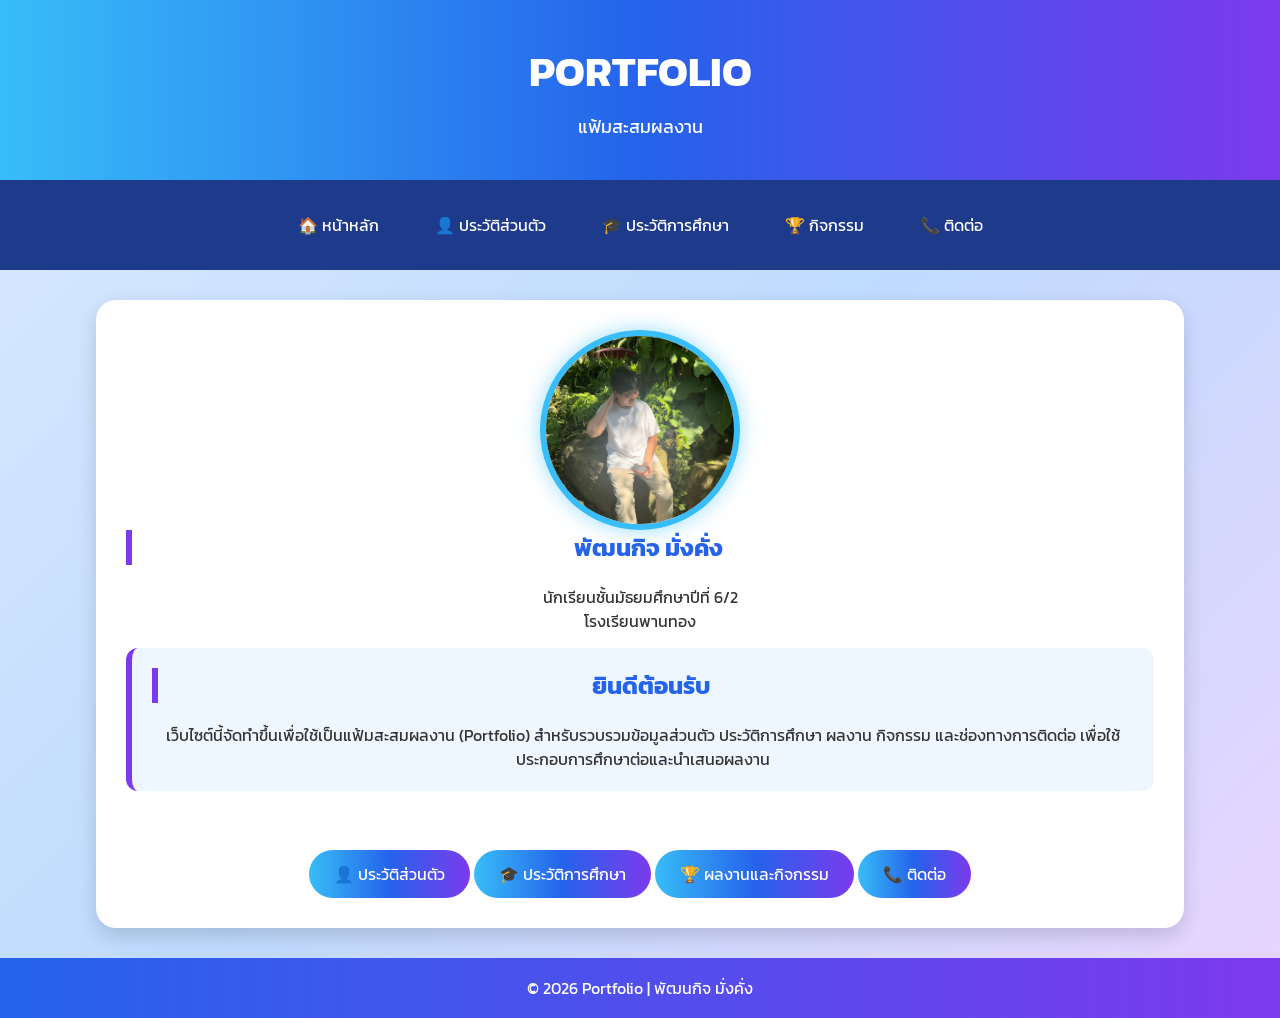
<file: index.html>
<!DOCTYPE html>
<html lang="th">
<head>
<meta charset="UTF-8">
<meta name="viewport" content="width=device-width, initial-scale=1.0">
<title>Portfolio | พัฒนกิจ มั่งคั่ง</title>
<link rel="stylesheet" href="style.css">
</head>

<body>

<header>
    <h1>PORTFOLIO</h1>
    <p>แฟ้มสะสมผลงาน</p>
</header>

<nav>
    <a href="index.html">🏠 หน้าหลัก</a>
    <a href="profile.html">👤 ประวัติส่วนตัว</a>
    <a href="education.html">🎓 ประวัติการศึกษา</a>
    <a href="activities.html">🏆 กิจกรรม</a>
    <a href="contact.html">📞 ติดต่อ</a>
</nav>

<div class="container" style="text-align:center;">

    <img src="images/7F90C2E8-BF81-41C8-A522-4B0C02449310.jpeg" alt="รูปโปรไฟล์">

    <h2>พัฒนกิจ มั่งคั่ง</h2>

    <p>
        นักเรียนชั้นมัธยมศึกษาปีที่ 6/2 <br>
        โรงเรียนพานทอง
    </p>

    <div class="card">

        <h2>ยินดีต้อนรับ</h2>

        <p>
            เว็บไซต์นี้จัดทำขึ้นเพื่อใช้เป็นแฟ้มสะสมผลงาน (Portfolio)
            สำหรับรวบรวมข้อมูลส่วนตัว ประวัติการศึกษา ผลงาน กิจกรรม
            และช่องทางการติดต่อ เพื่อใช้ประกอบการศึกษาต่อและนำเสนอผลงาน
        </p>

    </div>

    <br>

    <a class="btn" href="profile.html">👤 ประวัติส่วนตัว</a>
    <a class="btn" href="education.html">🎓 ประวัติการศึกษา</a>
    <a class="btn" href="activities.html">🏆 ผลงานและกิจกรรม</a>
    <a class="btn" href="contact.html">📞 ติดต่อ</a>

</div>

<footer>
    © 2026 Portfolio | พัฒนกิจ มั่งคั่ง
</footer>

</body>
</html>
</file>
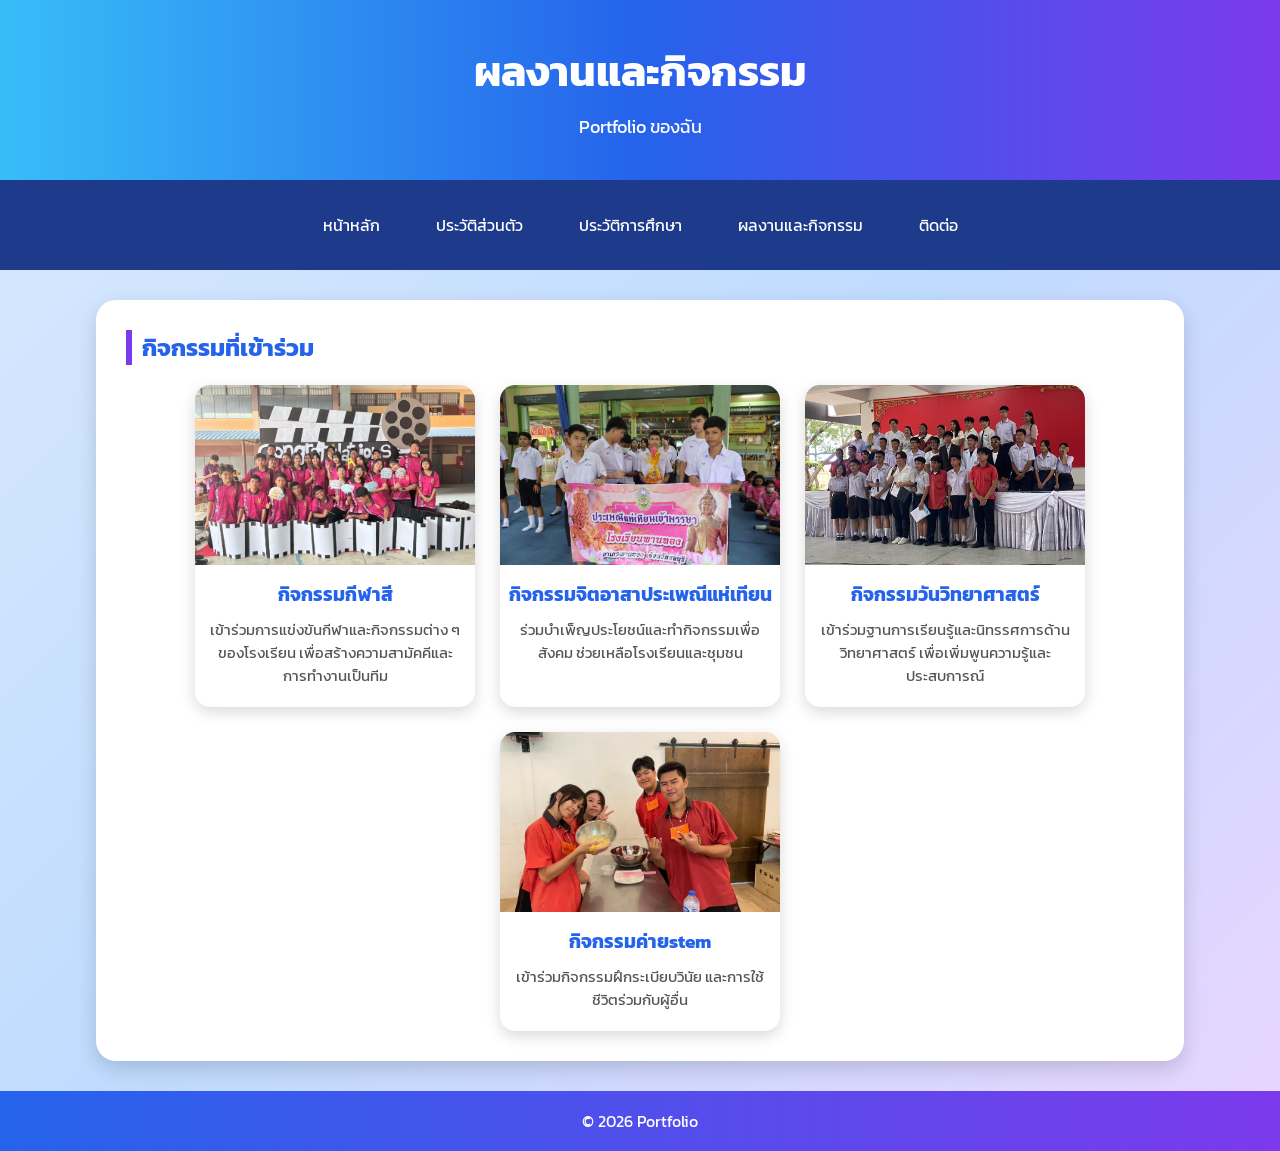
<file: activities.html>
<!DOCTYPE html>
<html lang="th">
<head>
<meta charset="UTF-8">
<meta name="viewport" content="width=device-width, initial-scale=1.0">
<title>ผลงานและกิจกรรม</title>
<link rel="stylesheet" href="style.css">
</head>

<body>

<header>
    <h1>ผลงานและกิจกรรม</h1>
    <p>Portfolio ของฉัน</p>
</header>

<nav>
    <a href="index.html">หน้าหลัก</a>
    <a href="profile.html">ประวัติส่วนตัว</a>
    <a href="education.html">ประวัติการศึกษา</a>
    <a href="activities.html">ผลงานและกิจกรรม</a>
    <a href="contact.html">ติดต่อ</a>
</nav>

<div class="container">

    <h2>กิจกรรมที่เข้าร่วม</h2>

    <div class="card-container">

        <div class="activity-card">
            <img src="images/IMG_0086.jpeg" alt="กิจกรรมกีฬาสี">
            <h3>กิจกรรมกีฬาสี</h3>
            <p>เข้าร่วมการแข่งขันกีฬาและกิจกรรมต่าง ๆ ของโรงเรียน เพื่อสร้างความสามัคคีและการทำงานเป็นทีม</p>
        </div>

        <div class="activity-card">
            <img src="images/IMG_0087.jpeg" alt="กิจกรรมจิตอาสา">
            <h3>กิจกรรมจิตอาสาประเพณีแห่เทียน</h3>
            <p>ร่วมบำเพ็ญประโยชน์และทำกิจกรรมเพื่อสังคม ช่วยเหลือโรงเรียนและชุมชน</p>
        </div>

        <div class="activity-card">
            <img src="images/IMG_0091.jpeg" alt="กิจกรรมวันวิทยาศาสตร์">
            <h3>กิจกรรมวันวิทยาศาสตร์</h3>
            <p>เข้าร่วมฐานการเรียนรู้และนิทรรศการด้านวิทยาศาสตร์ เพื่อเพิ่มพูนความรู้และประสบการณ์</p>
        </div>

        <div class="activity-card">
            <img src="images/IMG_0089.jpeg" alt="กิจกรรมค่ายคุณธรรม">
            <h3>กิจกรรมค่ายstem</h3>
            <p>เข้าร่วมกิจกรรมฝึกระเบียบวินัย และการใช้ชีวิตร่วมกับผู้อื่น</p>
        </div>

    </div>

</div>

<footer>
    © 2026 Portfolio
</footer>

</body>
</html>
</file>
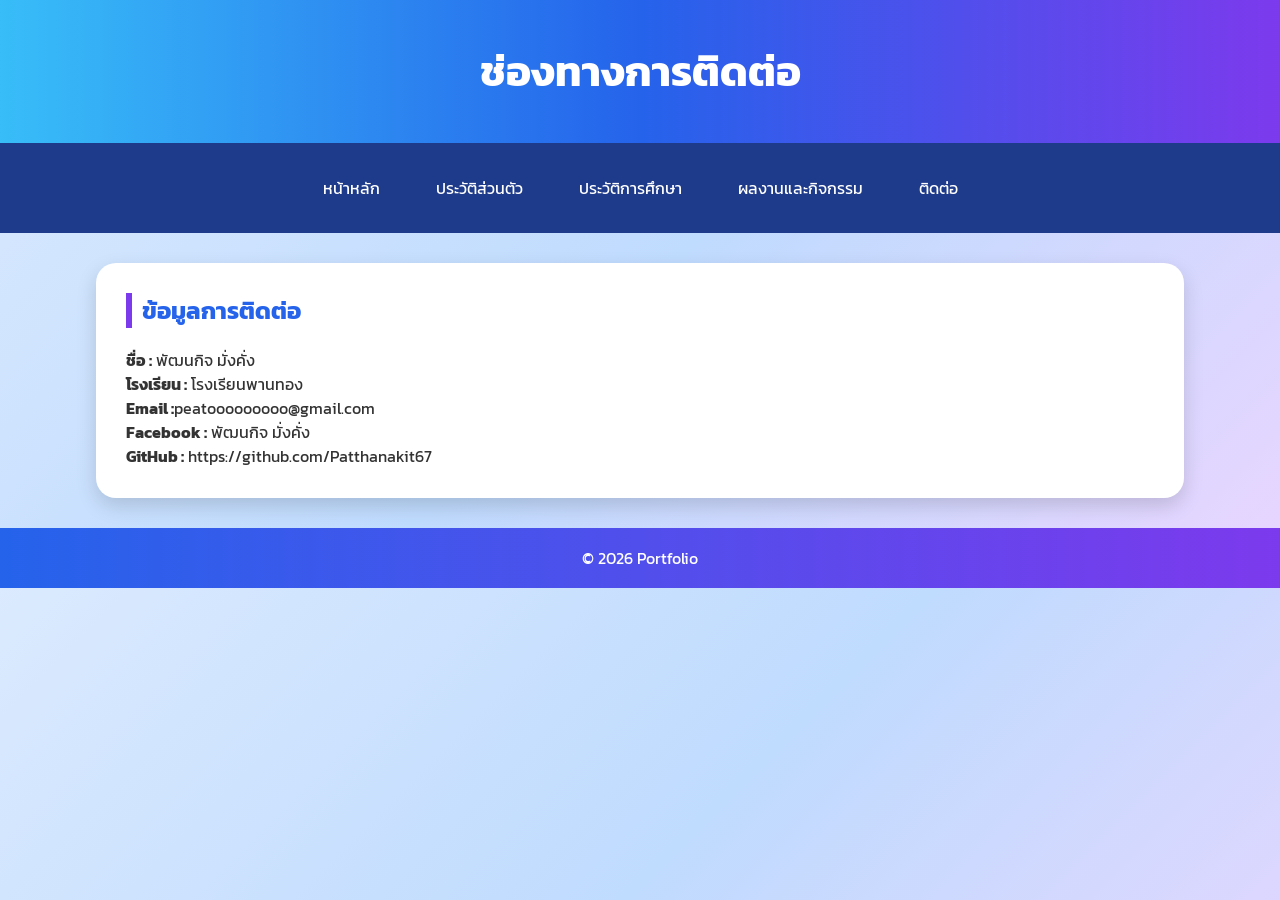
<file: contact.html>
<!DOCTYPE html>
<html lang="th">
<head>
<meta charset="UTF-8">
<title>ช่องทางการติดต่อ</title>
<link rel="stylesheet" href="style.css">
</head>

<body>

<header>
<h1>ช่องทางการติดต่อ</h1>
</header>

<nav>
<a href="index.html">หน้าหลัก</a>
<a href="profile.html">ประวัติส่วนตัว</a>
<a href="education.html">ประวัติการศึกษา</a>
<a href="activities.html">ผลงานและกิจกรรม</a>
<a href="contact.html">ติดต่อ</a>
</nav>

<div class="container">

<h2>ข้อมูลการติดต่อ</h2>

<p><strong>ชื่อ :</strong> พัฒนกิจ มั่งคั่ง</p>

<p><strong>โรงเรียน :</strong> โรงเรียนพานทอง</p>

<p><strong>Email :</strong>peatooooooooo@gmail.com</p>

<p><strong>Facebook :</strong> พัฒนกิจ มั่งคั่ง</p>

<p><strong>GitHub :</strong> https://github.com/Patthanakit67</p>

</div>

<footer>
© 2026 Portfolio
</footer>

</body>
</html>
</file>
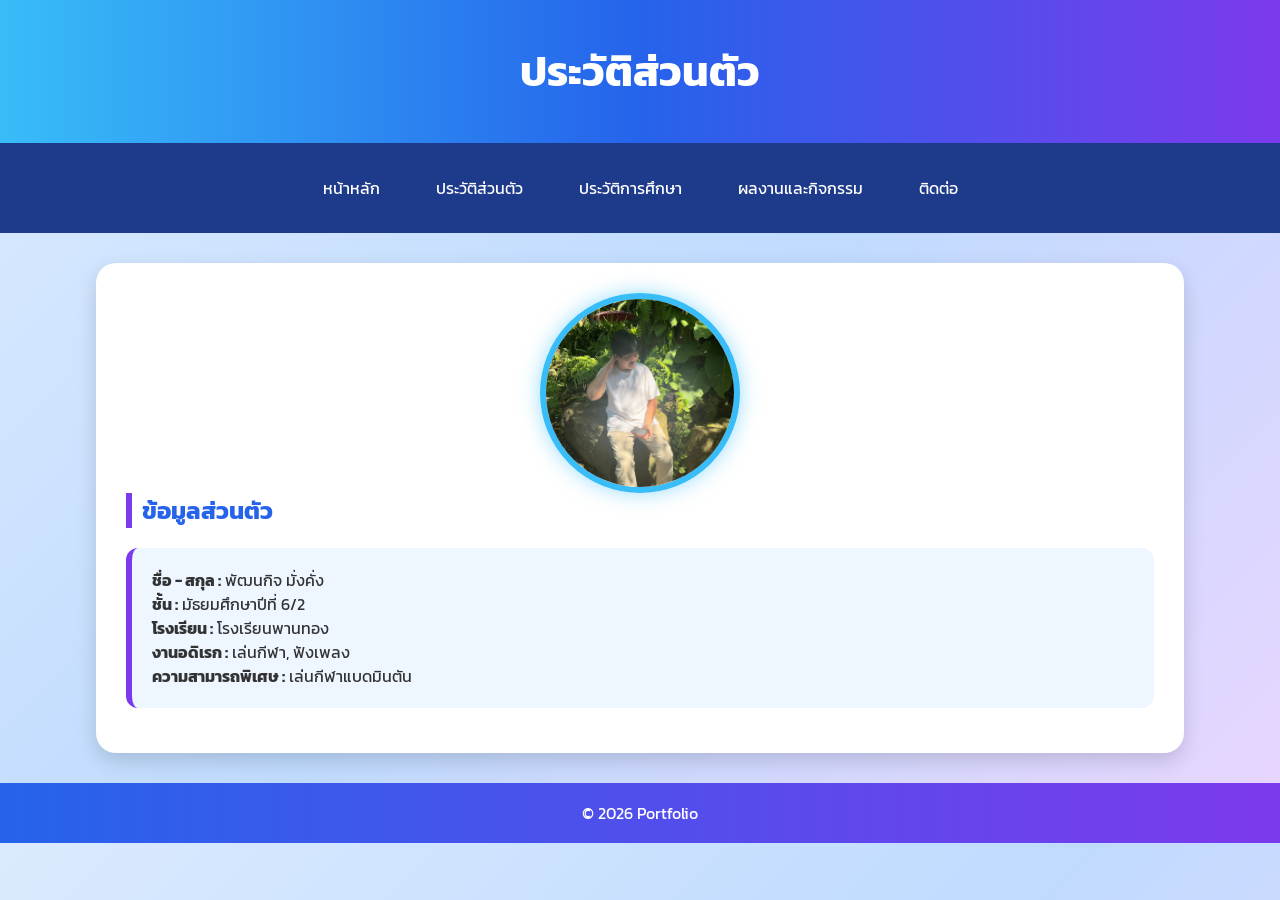
<file: profile.html>
<!DOCTYPE html>
<html lang="th">
<head>
<meta charset="UTF-8">
<meta name="viewport" content="width=device-width, initial-scale=1.0">
<title>ประวัติส่วนตัว</title>
<link rel="stylesheet" href="style.css">
</head>

<body>

<header>
    <h1>ประวัติส่วนตัว</h1>
</header>

<nav>
    <a href="index.html">หน้าหลัก</a>
    <a href="profile.html">ประวัติส่วนตัว</a>
    <a href="education.html">ประวัติการศึกษา</a>
    <a href="activities.html">ผลงานและกิจกรรม</a>
    <a href="contact.html">ติดต่อ</a>
</nav>

<div class="container">

    <img src="images/7F90C2E8-BF81-41C8-A522-4B0C02449310.jpeg" alt="รูปโปรไฟล์">

    <h2>ข้อมูลส่วนตัว</h2>

    <div class="card">
        <p><b>ชื่อ - สกุล :</b> พัฒนกิจ มั่งคั่ง</p>
        <p><b>ชั้น :</b> มัธยมศึกษาปีที่ 6/2</p>
        <p><b>โรงเรียน :</b> โรงเรียนพานทอง</p>
        <p><b>งานอดิเรก :</b> เล่นกีฬา, ฟังเพลง</p>
        <p><b>ความสามารถพิเศษ :</b> เล่นกีฬาแบดมินตัน</p>
    </div>

</div>

<footer>
    © 2026 Portfolio
</footer>

</body>
</html>
</file>
<file: style.css>
@import url('https://fonts.googleapis.com/css2?family=Kanit:wght@300;400;600;700&display=swap');

*{
    margin:0;
    padding:0;
    box-sizing:border-box;
    font-family:'Kanit',sans-serif;
}

body{
    background:linear-gradient(135deg,#dbeafe,#bfdbfe,#e9d5ff);
    color:#333;
}

header{
    background:linear-gradient(90deg,#38bdf8,#2563eb,#7c3aed);
    color:white;
    text-align:center;
    padding:40px 20px;
    box-shadow:0 5px 15px rgba(0,0,0,.2);
}

header h1{
    font-size:42px;
}

header p{
    margin-top:10px;
    font-size:18px;
}

nav{
    background:#1e3a8a;
    padding:15px;
    text-align:center;
    position:sticky;
    top:0;
    z-index:100;
}

nav a{
    color:white;
    text-decoration:none;
    margin:8px;
    padding:10px 18px;
    border-radius:30px;
    transition:.3s;
    display:inline-block;
}

nav a:hover{
    background:linear-gradient(90deg,#38bdf8,#7c3aed);
    transform:scale(1.05);
}

.container{
    width:85%;
    max-width:1100px;
    margin:30px auto;
    background:white;
    padding:30px;
    border-radius:20px;
    box-shadow:0 8px 20px rgba(0,0,0,.15);
    animation:fade 1s;
}

@keyframes fade{
    from{
        opacity:0;
        transform:translateY(20px);
    }
    to{
        opacity:1;
        transform:translateY(0);
    }
}

h2{
    color:#2563eb;
    border-left:6px solid #7c3aed;
    padding-left:10px;
    margin-bottom:20px;
}

/* รูปโปรไฟล์ */
img{
    width:200px;
    height:200px;
    object-fit:cover;
    display:block;
    margin:auto;
    border-radius:50%;
    border:6px solid #38bdf8;
    box-shadow:0 0 20px rgba(56,189,248,.5);
}

/* กล่องข้อมูลทั่วไป */
.card{
    background:#eef6ff;
    border-left:6px solid #7c3aed;
    padding:20px;
    border-radius:12px;
    margin:15px 0;
}

ul{
    margin-left:25px;
}

li{
    margin:10px 0;
}

.btn{
    display:inline-block;
    margin-top:20px;
    background:linear-gradient(90deg,#38bdf8,#2563eb,#7c3aed);
    color:white;
    text-decoration:none;
    padding:12px 25px;
    border-radius:30px;
}

.btn:hover{
    opacity:.9;
}

footer{
    background:linear-gradient(90deg,#2563eb,#7c3aed);
    color:white;
    text-align:center;
    padding:18px;
    margin-top:30px;
}

/* ============================= */
/* การ์ดกิจกรรม */
/* ============================= */

.card-container{
    display:flex;
    flex-wrap:wrap;
    justify-content:center;
    gap:25px;
    margin-top:20px;
}

.activity-card{
    width:280px;
    background:#fff;
    border-radius:15px;
    overflow:hidden;
    box-shadow:0 5px 15px rgba(0,0,0,.15);
    transition:.3s;
    text-align:center;
}

.activity-card:hover{
    transform:translateY(-8px);
}

.activity-card img{
    width:100%;
    height:180px;
    object-fit:cover;
    border:none;
    border-radius:0;
    margin:0;
    box-shadow:none;
}

.activity-card h3{
    color:#2563eb;
    margin:15px 0 10px;
}

.activity-card p{
    padding:0 15px 20px;
    color:#555;
    font-size:15px;
}
</file>
